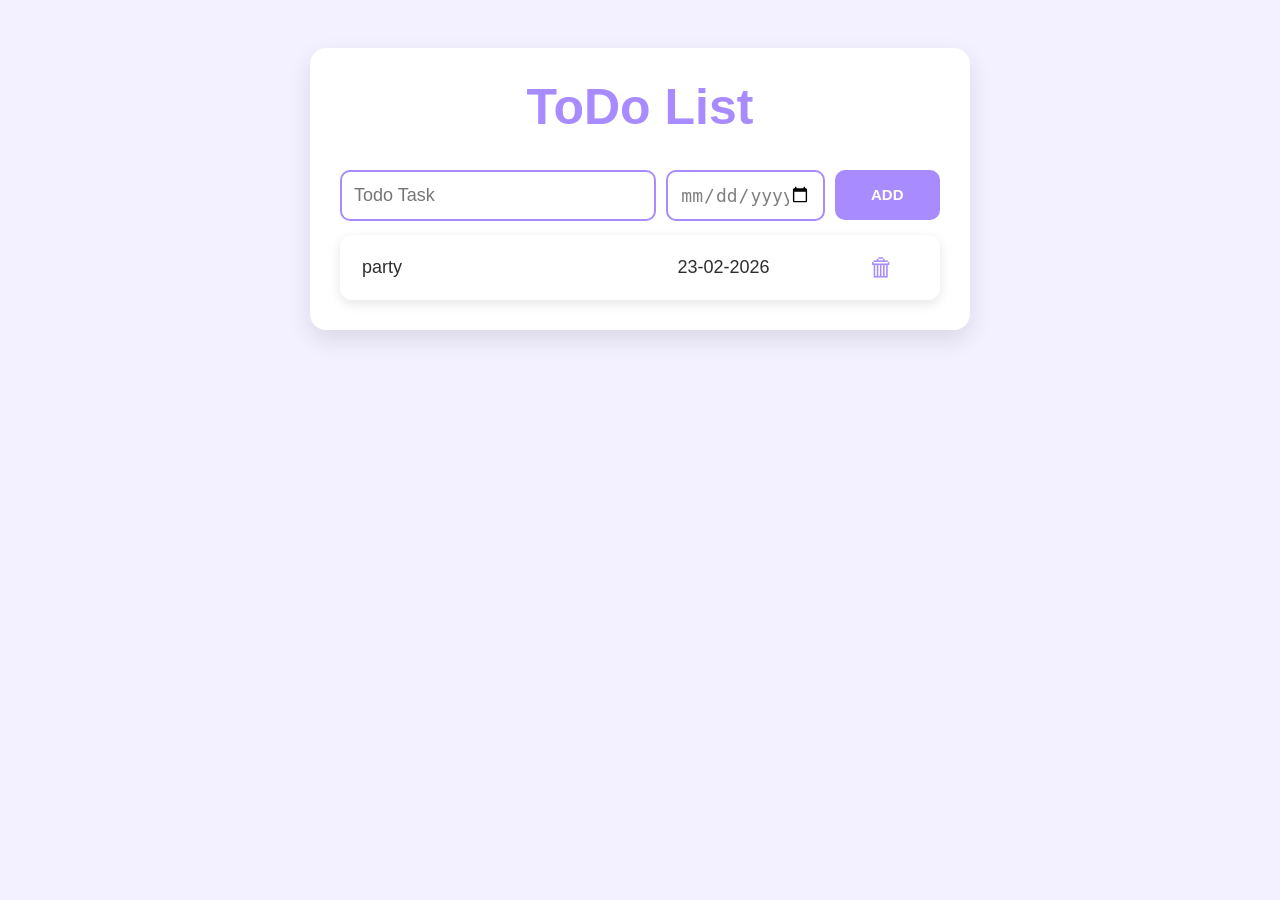
<file: index.html>
<!DOCTYPE html>
<html lang="en">
  <head>
    <meta charset="UTF-8" />
    <meta name="viewport" content="width=device-width, initial-scale=1.0" />
    <title>ToDo List</title>
    <link rel="stylesheet" href="style.css" />
  </head>
  <body>
    <div class="container">
      <h1>ToDo List</h1>
      <div class="todo-input-grid js-todo-input-grid">
        <input
          type="text"
          class="js-input task-input"
          placeholder="Todo Task"
          onkeydown="onPress(event)"
        />
        <input class="js-input-date date-input" type="date" />
        <button onclick="addItem()" class="addtask add-button js-add-button">
          ADD
        </button>
      </div>
      <div class="">
        <div class="js-div"></div>
      </div>
    </div>

    <script src="script.js"></script>
  </body>
</html>
</file>
<file: style.css>
body {
  font-family: arial;
  background-color: #f3f0ff;
  color: #2e2e2e;
  display: flex;
  justify-content: center;
  padding: 40px 20px;
}
.container {
  background-color: #ffffff;
  width: 100%;
  max-width: 600px;
  border-radius: 16px;
  padding: 30px;
  box-shadow: 0px 10px 25px rgba(0, 0, 0, 0.1);
}
h1 {
  text-align: center;
  color: #a88bfe;
  font-size: 50px;
  font-weight: 900;
  margin-top: 0;
}
.todo-grid,
.todo-input-grid {
  margin-top: 20px;
  display: grid;
  grid-template-columns: 3fr 1.5fr 1fr;
  column-gap: 10px;
  row-gap: 10px;
  align-items: center;
  margin-top: 10px;
  align-items: stretch;
}

.todo-grid {
  background-color: #ffffff;
  padding: 10px;
  margin-top: 14px;
  border-radius: 12px;
  box-shadow: 0 4px 12px rgba(0, 0, 0, 0.1);
}
.todo-grid div {
  padding: 12px;
  font-size: 18px;
  display: flex;
  align-items: center;
}

.task-input,
.date-input {
  font-size: 18px;
  padding: 12px;
  border: 2px solid #a88bfe;
  border-radius: 10px;
  outline: none;
  min-width: 0;
}
.date-input {
  /* color: transparent; */
  color: gray;
}
.add-button {
  background-color: #a88bfe;
  color: white;
  border: none;
  border-radius: 10px;
  font-size: 15px;
  font-weight: bold;
  cursor: pointer;
  height: 50px;
  transition: background 0.3s;
}

.todo-delete-button {
  margin-left: 4px;
  
}
.add-button:hover {
  background-color: #8e6efc;
}
.todo-delete-button {
  border: none;
  background: none;
  font-size: 25px;
  cursor: pointer;
  color: #a88bfe;
}

@media(max-width: 600px) {
  .todo-grid,
  .todo-input-grid{
    grid-template-columns: 1fr;
  }
  .todo-delete-button {
  border: none;
  background: none;
  background-color: #a88bfe;
  font-size: 25px;
  cursor: pointer;
  color: #e8e8e8;
  border: none;
  border-radius: 10px;
  height: 50px;
}
}
</file>
